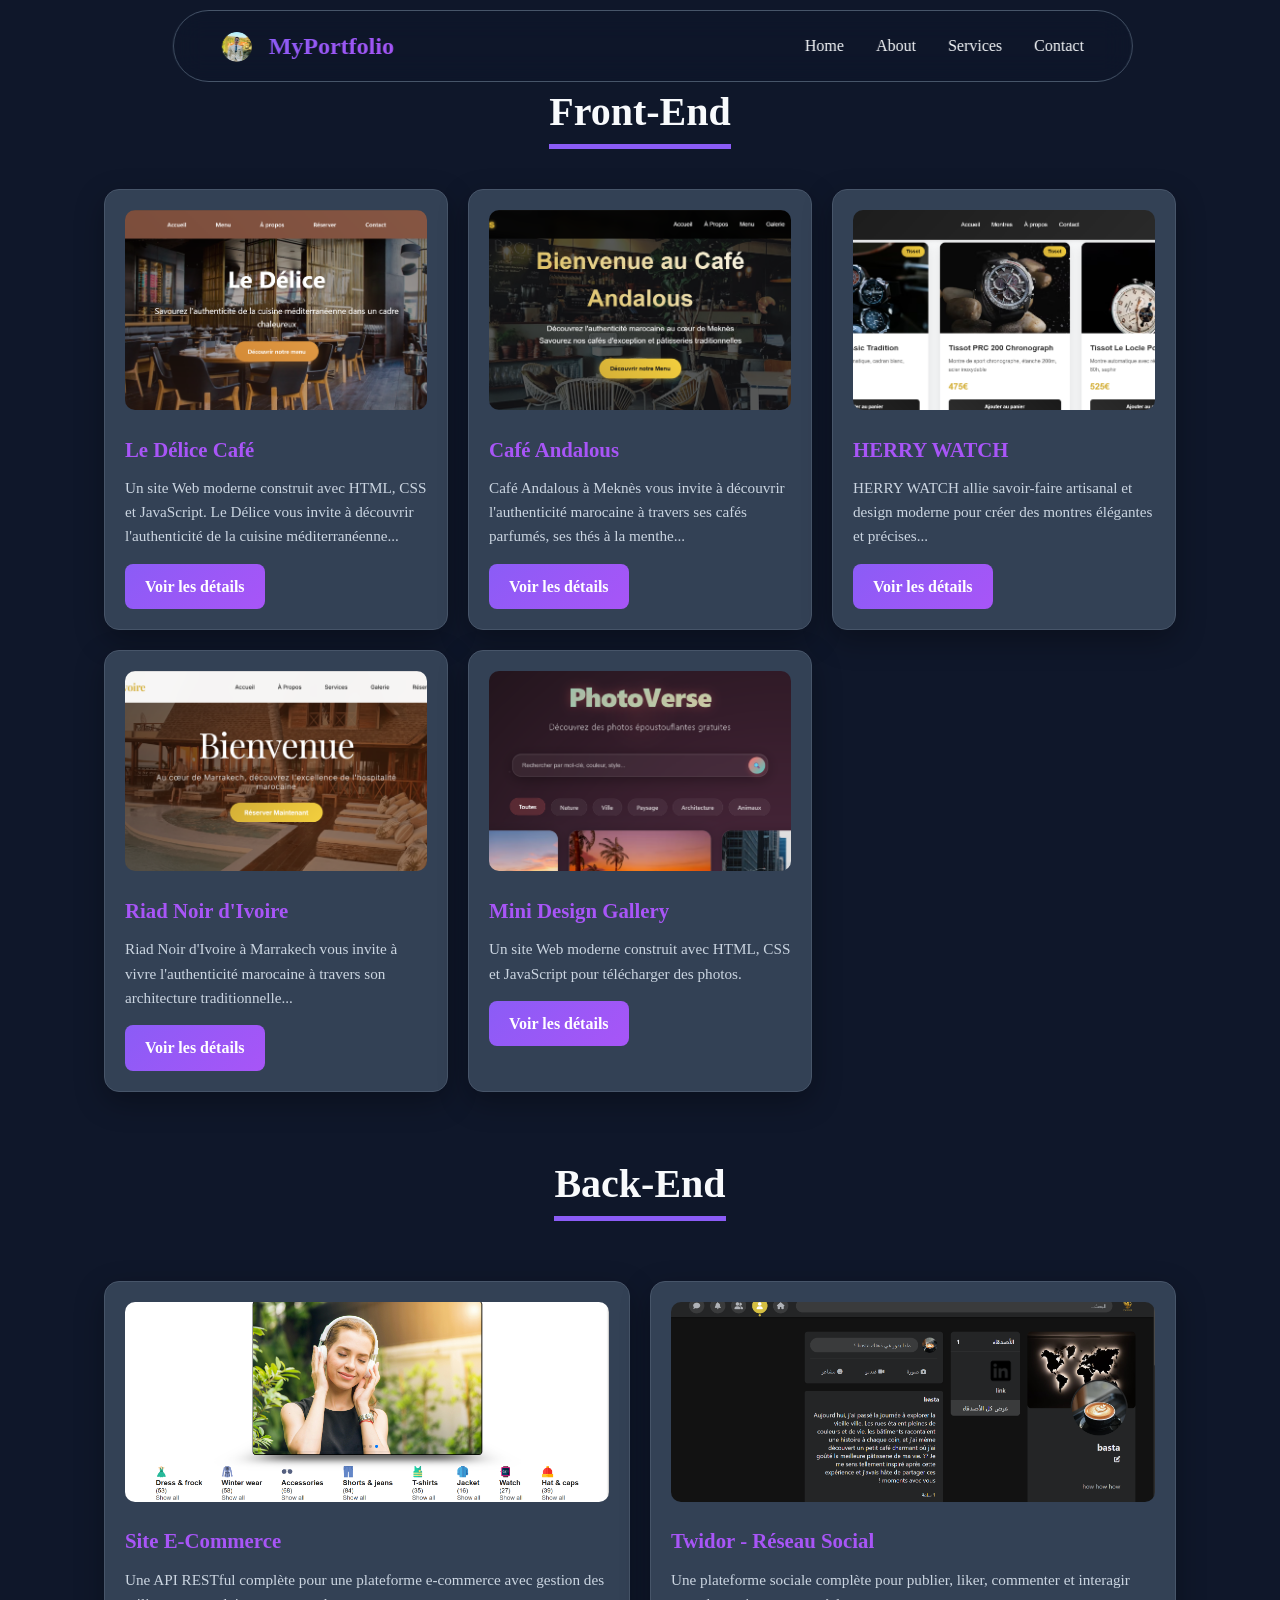
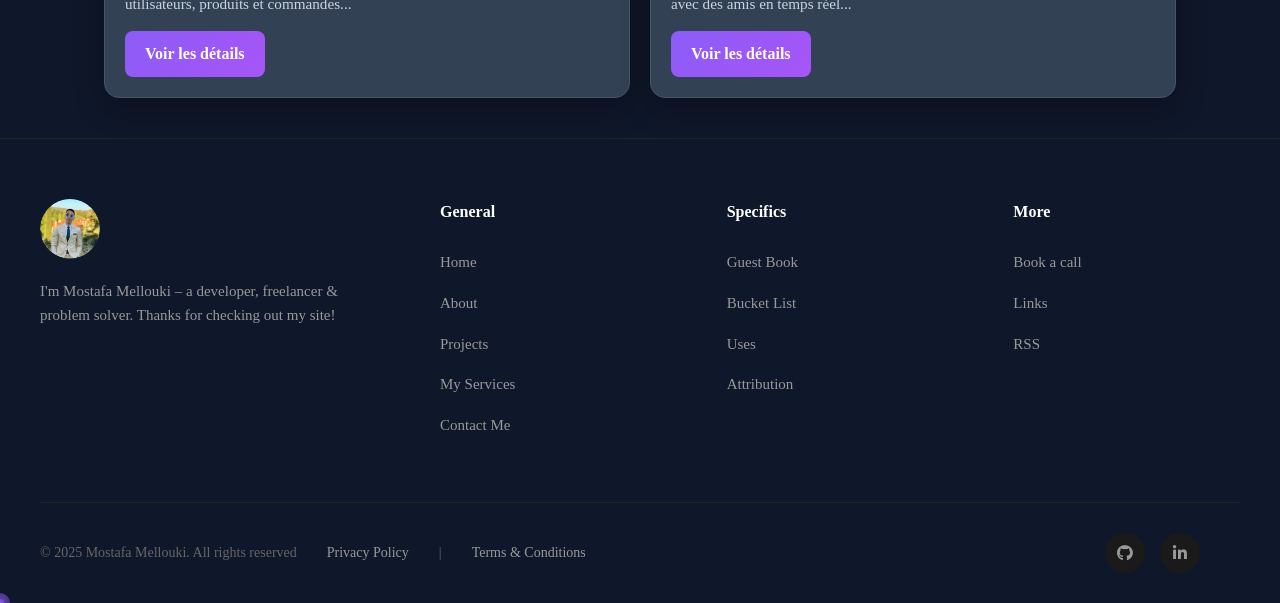
<file: project.html>
<!DOCTYPE html>
<html lang="en">

<head>
  <meta charset="UTF-8" />
  <meta name="viewport" content="width=device-width, initial-scale=1.0" />
  <meta name="description" content="Projects of Mostafa Mellouki" />
  <meta name="author" content="Mostafa Mellouki" />
  <link rel="icon" href="src/profile.png" style="border-radius: 100%;">
  <title>My Projects</title>
  <link rel="stylesheet" href="https://cdnjs.cloudflare.com/ajax/libs/font-awesome/6.4.2/css/all.min.css" />
  <link rel="stylesheet" href="style/project.css">
</head>

<body>

  <header>
    <nav>
      <a href="index.html">
        <img class="img-logo" src="src/profile.png" alt="mon photo">
        <div class="logo">
          <h4>My<span style="color: #ffffff;">Portfolio</span></h4>
        </div>

      </a>
      <ul class="nav-links">
        <li><a href="index.html#home" aria-label="Home">Home</a></li>
        <li><a href="index.html#about" aria-label="About">About</a></li>
        <li><a href="index.html#services" aria-label="Services">Services</a></li>
        <li><a href="index.html#contact" aria-label="Contact">Contact</a></li>
      </ul>
      <div class="burger-menu" aria-label="Burger Menu">
        <div class="line1"></div>
        <div class="line2"></div>
        <div class="line3"></div>
      </div>
    </nav>
  </header>

  <h1>Front-End </h1>

  <div class="projects-container" id="frontend-projects"></div>

  <div class="section-divider">
    <h1>Back-End </h1>
  </div>

  <div class="projects-container" id="backend-projects"></div>

  <!-- Modal -->
  <div class="modal" id="projectModal">
    <div class="modal-content">
      <span class="modal-close" onclick="closeModal()">&times;</span>
      <div class="modal-header">
        <h2 id="modalTitle"></h2>
        <div class="modal-tags" id="modalTags"></div>
      </div>
      <div class="gallery-container">
        <div class="gallery-wrapper">
          <div class="gallery-images" id="galleryImages"></div>
          <button class="gallery-btn prev" onclick="changeSlide(-1)">&#10094;</button>
          <button class="gallery-btn next" onclick="changeSlide(1)">&#10095;</button>
        </div>
        <div class="gallery-indicators" id="galleryIndicators"></div>
      </div>
      <div class="modal-body">
        <p class="modal-description" id="modalDescription"></p>
        <div class="modal-technologies">
          <h3>Technologies utilisées</h3>
          <div class="tech-list" id="modalTechnologies"></div>
        </div>
        <a class="modal-link" id="modalLink" target="_blank">Voir le projet <i class="fas fa-external-link-alt"></i></a>
      </div>
    </div>
  </div>


  <footer>
    <div class="footer-container">
      <div class="footer-grid">
        <div class="footer-intro">
          <div class="footer-avatar"><img src="src/profile.png" alt=""></div>
          <p>I'm Mostafa Mellouki – a developer, freelancer & problem solver. Thanks for checking
            out my site!</p>
        </div>

        <div class="footer-column">
          <h4>General</h4>
          <ul>
            <li><a href="index.html#home">Home</a></li>
            <li><a href="index.html#about">About</a></li>
            <li><a href="project.html">Projects</a></li>
            <li><a href="index.html#services">My Services</a></li>
            <li><a href="index.html#contact">Contact Me</a></li>
          </ul>
        </div>

        <div class="footer-column">
          <h4>Specifics</h4>
          <ul>
            <li><a href="#guestbook">Guest Book</a></li>
            <li><a href="#bucket">Bucket List</a></li>
            <li><a href="#uses">Uses</a></li>
            <li><a href="#attribution">Attribution</a></li>
          </ul>
        </div>

        <div class="footer-column">
          <h4>More</h4>
          <ul>
            <li><a href="#call">Book a call</a></li>
            <li><a href="#links">Links</a></li>
            <li><a href="#rss">RSS</a></li>
          </ul>
        </div>
      </div>

      <div class="footer-bottom">
        <div class="footer-legal">
          <span>© 2025 Mostafa Mellouki. All rights reserved</span>
          <a href="#privacy">Privacy Policy</a>
          <span>|</span>
          <a href="#terms">Terms & Conditions</a>
        </div>

        <div class="footer-social">
          <a href="https://github.com/PhoenixN1/desktop-tutorial" class="social-icon" aria-label="GitHub">
            <i class="fab fa-github"></i>
          </a>
          <a href="https://www.linkedin.com/in/mostafa-mellouki-25bb69280/" class="social-icon" aria-label="LinkedIn">
            <i class="fab fa-linkedin-in"></i>
          </a>

        </div>
      </div>
    </div>
  </footer>
  <script src="script/project.js"></script>
</body>

</html>
</file>
<file: style/project.css>
* {
    margin: 0;
    padding: 0;
    box-sizing: border-box;
}

:root {
    --primary-color: #8b5cf6;
    --secondary-color: #a855f7;
    --accent-color: #06b6d4;
    --text-color: #f8fafc;
    --light-text: #cbd5e1;
    --bg-color: #0f172a;
    --secondary-bg: #1e293b;
    --card-bg: #334155;
    --white: #ffffff;
    --gradient: linear-gradient(135deg, var(--primary-color), var(--secondary-color));
    --accent-gradient: linear-gradient(135deg, var(--accent-color), var(--primary-color));
    --dark-gradient: linear-gradient(135deg, #1e293b, #334155);
    --shadow: 0 10px 30px rgba(0, 0, 0, 0.3);
    --shadow-hover: 0 20px 40px rgba(0, 0, 0, 0.4);
    --border-color: #475569;
}

html {
    scroll-behavior: smooth;
}

body {
    /* font-family: 'Segoe UI', Tahoma, Geneva, Verdana, sans-serif; */
    line-height: 1.6;
    font-family: 'Instrument Serif', serif;

    color: var(--text-color);
    background: var(--bg-color);
    overflow-x: hidden;
    padding-top: 80px;
}

header {
    position: fixed;
    margin: 10px 0;
    top: 0;
    width: 75%;
    border-radius: 50px;
    background: #0f172a76;
    backdrop-filter: blur(15px);
    border: 1px solid var(--border-color);
    z-index: 1000;
    transition: all 0.3s ease;
    transform: translateX(18%);
}

header.scrolled {
    /* background: rgba(15, 23, 42, 0.98); */
    box-shadow: var(--shadow);
}

nav {
    display: flex;
    justify-content: space-between;
    align-items: center;
    padding: 1rem 5%;
    max-width: 1200px;
    margin: 0 auto;
}

nav a {
    text-decoration: none;
    display: flex;
}

.logo {
    font-size: 1.5rem;
    font-weight: bold;
    background: var(--gradient);
    -webkit-background-clip: text;
    -webkit-text-fill-color: transparent;
    background-clip: text;
    text-decoration: none;
    display: flex;
    align-items: center;
    gap: 0.5rem;
}

.img-logo {
    width: 30px;
    height: 30px;
    border-radius: 50%;
    object-fit: cover;
    margin: 5px 17px 0 0px;
    /* border: solid #fff 5px; */
}

.nav-links {
    display: flex;
    list-style: none;
    gap: 2rem;
}

.nav-links a {
    text-decoration: none;
    color: var(--text-color);
    font-weight: 500;
    position: relative;
    transition: all 0.3s ease;
}

.nav-links a::after {
    content: '';
    position: absolute;
    bottom: -5px;
    left: 0;
    width: 0%;
    height: 2px;
    background: var(--gradient);
    transition: width 0.3s ease;
}

.nav-links a:hover::after,
.nav-links a.active::after {
    width: 100%;
}

.burger-menu {
    display: none;
    flex-direction: column;
    cursor: pointer;
    gap: 5px;
}

.burger-menu div {
    width: 25px;
    height: 3px;
    background: var(--text-color);
    border-radius: 5px;
    transition: all 0.3s ease;
}

h1 {
    width: max-content;
    margin: 0 auto 40px auto;
    text-align: center;
    border-bottom: solid 5px var(--primary-color);
    color: var(--text-color);
    font-size: 2.5rem;
}

.section-divider {
    margin: 60px auto;
    text-align: center;
}

.projects-container {
    display: grid;
    grid-template-columns: repeat(auto-fit, minmax(280px, 1fr));
    gap: 20px;
    max-width: 1200px;
    margin: auto;
    padding: 0 5%;
    margin-bottom: 40px;
}

.project-card {
    background: var(--card-bg);
    border: 1px solid var(--border-color);
    border-radius: 15px;
    padding: 20px;
    box-shadow: var(--shadow);
    transition: transform 0.3s ease, box-shadow 0.3s ease;
    cursor: pointer;
    position: relative;
    overflow: hidden;
}

.project-card::before {
    content: '';
    position: absolute;
    top: 0;
    left: -100%;
    width: 100%;
    height: 100%;
    background: linear-gradient(90deg, transparent, rgba(139, 92, 246, 0.1), transparent);
    transition: left 0.5s ease;
}

.project-card:hover::before {
    left: 100%;
}

.project-card:hover {
    transform: translateY(-8px);
    box-shadow: var(--shadow-hover);
    border-color: var(--primary-color);
}

.project-card img {
    width: 100%;
    height: 200px;
    object-fit: cover;
    border-radius: 10px;
    margin-bottom: 15px;
    transition: transform 0.3s ease;
}

.project-card:hover img {
    transform: scale(1.05);
}

.project-card h3 {
    color: var(--secondary-color);
    margin-bottom: 10px;
    font-size: 1.3rem;
}

.project-card p {
    font-size: 0.95rem;
    color: var(--light-text);
    display: -webkit-box;
    -webkit-line-clamp: 3;
    -webkit-box-orient: vertical;
    overflow: hidden;
}

.project-card .view-details {
    display: inline-block;
    margin-top: 15px;
    padding: 10px 20px;
    background: var(--gradient);
    color: var(--white);
    font-weight: bold;
    text-decoration: none;
    border-radius: 8px;
    transition: all 0.3s;
}

.project-card .view-details:hover {
    transform: scale(1.05);
    box-shadow: 0 5px 15px rgba(139, 92, 246, 0.4);
}

/* Modal Styles */
.modal {
    display: none;
    position: fixed;
    top: 0;
    left: 0;
    width: 100%;
    height: 100%;
    background: rgba(0, 0, 0, 0.9);
    z-index: 2000;
    opacity: 0;
    transition: opacity 0.3s ease;
}

.modal.active {
    display: flex;
    opacity: 1;
    justify-content: center;
    align-items: center;
}

.modal-content {
    background: var(--secondary-bg);
    border: 1px solid var(--border-color);
    border-radius: 20px;
    max-width: 900px;
    width: 90%;
    max-height: 90vh;
    overflow-y: auto;
    position: relative;
    animation: slideIn 0.4s ease;
    box-shadow: 0 20px 60px rgba(0, 0, 0, 0.5);
}

@keyframes slideIn {
    from {
        transform: translateY(-50px);
        opacity: 0;
    }

    to {
        transform: translateY(0);
        opacity: 1;
    }
}

footer {
    background: var(--bg-color);
    color: #fff;
    padding: 60px 40px 30px;
    border-top: 1px solid #222;
}

.footer-container {
    max-width: 1400px;
    margin: 0 auto;
}

.footer-grid {
    display: grid;
    grid-template-columns: 1.5fr 1fr 1fr 1fr;
    gap: 60px;
    margin-bottom: 50px;
}

.footer-intro {
    display: flex;
    flex-direction: column;
    gap: 20px;
}

.footer-avatar {
    width: 60px;
    height: 60px;
    background: transparent;
    border-radius: 12px;
    display: flex;
    align-items: center;
    justify-content: center;
    font-size: 24px;
}

.footer-avatar img {
    width: 100%;
    height: 100%;
    object-fit: cover;
    border-radius: 50%;
}

.footer-intro p {
    color: #999;
    line-height: 1.6;
    font-size: 15px;
}

.footer-column h4 {
    font-size: 16px;
    font-weight: 600;
    margin-bottom: 25px;
    color: #fff;
}

.footer-column ul {
    list-style: none;
}

.footer-column ul li {
    margin-bottom: 15px;
}

.footer-column ul li a {
    color: #999;
    text-decoration: none;
    font-size: 15px;
    transition: color 0.3s ease;
}

.footer-column ul li a:hover {
    color: #fff;
}

.footer-bottom {
    display: flex;
    justify-content: space-between;
    align-items: center;
    padding-top: 30px;
    border-top: 1px solid #222;
}

.footer-legal {
    display: flex;
    gap: 30px;
    align-items: center;
}

.footer-legal span {
    color: #666;
    font-size: 14px;
}

.footer-legal a {
    color: #999;
    text-decoration: none;
    font-size: 14px;
    transition: color 0.3s ease;
}

.footer-legal a:hover {
    color: #fff;
}

.footer-social {
    display: flex;
    gap: 15px;
    margin: 0 40px;
}

.social-icon {
    width: 40px;
    height: 40px;
    border-radius: 50%;
    background: #1a1a1a;
    display: flex;
    align-items: center;
    justify-content: center;
    color: #999;
    text-decoration: none;
    transition: all 0.3s ease;
}

.social-icon:hover {
    background: #2a2a2a;
    color: #fff;
    transform: translateY(-2px);
}

.theme-toggle {
    width: 40px;
    height: 40px;
    border-radius: 50%;
    background: #1a1a1a;
    border: none;
    color: #999;
    cursor: pointer;
    display: flex;
    align-items: center;
    justify-content: center;
    transition: all 0.3s ease;
}

.theme-toggle:hover {
    background: #2a2a2a;
    color: #fff;
}

@media (max-width: 1024px) {
    .footer-grid {
        grid-template-columns: 1fr 1fr;
        gap: 40px;
    }
}

@media (max-width: 768px) {
    footer {
        padding: 40px 20px 20px;
    }

    .footer-grid {
        grid-template-columns: 1fr;
        gap: 40px;
    }

    .footer-bottom {
        flex-direction: column;
        gap: 20px;
        text-align: center;
    }

    .footer-legal {
        flex-direction: column;
        gap: 10px;
    }
}

.modal-close {
    position: absolute;
    top: 20px;
    right: 20px;
    font-size: 2rem;
    color: var(--text-color);
    cursor: pointer;
    background: var(--card-bg);
    width: 40px;
    height: 40px;
    display: flex;
    align-items: center;
    justify-content: center;
    border-radius: 50%;
    transition: all 0.3s ease;
    z-index: 10;
}

.modal-close:hover {
    background: var(--primary-color);
    transform: rotate(90deg);
}

.modal-header {
    padding: 40px 40px 20px;
}

.modal-header h2 {
    font-size: 2rem;
    background: var(--gradient);
    -webkit-background-clip: text;
    -webkit-text-fill-color: transparent;
    background-clip: text;
    margin-bottom: 10px;
}

.modal-tags {
    display: flex;
    gap: 10px;
    flex-wrap: wrap;
    margin-top: 15px;
}

.modal-tag {
    padding: 5px 15px;
    background: var(--card-bg);
    border: 1px solid var(--primary-color);
    border-radius: 20px;
    font-size: 0.85rem;
    color: white;
}

.gallery-container {
    position: relative;
    padding: 0 40px;
    margin: 20px 0;
}

.gallery-wrapper {
    overflow: hidden;
    border-radius: 15px;
    position: relative;
}

.gallery-images {
    display: flex;
    transition: transform 0.5s ease;
}

.gallery-images img {
    min-width: 100%;
    height: 400px;
    object-fit: cover;
}

.gallery-btn {
    position: absolute;
    top: 50%;
    transform: translateY(-50%);
    background: rgba(139, 92, 246, 0.8);
    color: var(--white);
    border: none;
    width: 50px;
    height: 50px;
    border-radius: 50%;
    font-size: 1.5rem;
    cursor: pointer;
    transition: all 0.3s ease;
    z-index: 5;
}

.gallery-btn:hover {
    background: var(--primary-color);
    transform: translateY(-50%) scale(1.1);
}

.gallery-btn.prev {
    left: 10px;
}

.gallery-btn.next {
    right: 10px;
}

.gallery-indicators {
    display: flex;
    justify-content: center;
    gap: 10px;
    margin-top: 15px;
}

.indicator {
    width: 10px;
    height: 10px;
    border-radius: 50%;
    background: var(--border-color);
    cursor: pointer;
    transition: all 0.3s ease;
}

.indicator.active {
    background: var(--primary-color);
    width: 30px;
    border-radius: 5px;
}

.modal-body {
    padding: 20px 40px 40px;
}

.modal-description {
    color: var(--light-text);
    line-height: 1.8;
    margin-bottom: 20px;
}

.modal-technologies {
    margin: 30px 0;
}

.modal-technologies h3 {
    color: var(--text-color);
    margin-bottom: 15px;
    font-size: 1.2rem;
}

.tech-list {
    display: flex;
    gap: 10px;
    flex-wrap: wrap;
}

.tech-item {
    padding: 8px 16px;
    background: var(--dark-gradient);
    border: 1px solid var(--border-color);
    border-radius: 8px;
    font-size: 0.9rem;
    color: var(--light-text);
}

.modal-link {
    display: inline-block;
    padding: 12px 30px;
    background: var(--gradient);
    color: var(--white);
    text-decoration: none;
    border-radius: 8px;
    font-weight: bold;
    transition: all 0.3s ease;
    margin-top: 20px;
}

.modal-link:hover {
    transform: translateY(-2px);
    box-shadow: 0 5px 20px rgba(139, 92, 246, 0.4);
}

.custom-cursor {
    position: fixed;
    width: 20px;
    height: 20px;
    border-radius: 50%;
    background: rgba(139, 92, 246, 0.5);
    pointer-events: none;
    z-index: 9999;
    transition: all 0.1s ease;
    transform: translate(-50%, -50%);
    backdrop-filter: blur(2px);
}

.cursor-follower {
    position: fixed;
    width: 8px;
    height: 8px;
    border-radius: 50%;
    background: var(--primary-color);
    pointer-events: none;
    z-index: 9998;
    transition: all 0.15s ease;
    transform: translate(-50%, -50%);
}

@media (max-width: 768px) {
    .nav-links {
        position: fixed;
        top: 70px;
        right: -130%;
        width: 100%;
        height: calc(100vh - 70px);
        background: rgba(15, 23, 42, 0.95);
        backdrop-filter: blur(10px);
        flex-direction: column;
        justify-content: start;
        align-items: center;
        padding-top: 2rem;
        transition: right 0.3s ease;
    }

    .nav-links.active {
        right: 0;
    }

    .burger-menu {
        display: flex;
    }

    h1 {
        font-size: 1.8rem;
    }

    .modal-content {
        width: 95%;
    }

    .modal-header,
    .modal-body,
    .gallery-container {
        padding: 20px;
    }

    .gallery-images img {
        height: 250px;
    }

    .gallery-btn {
        width: 40px;
        height: 40px;
        font-size: 1.2rem;
    }
}

@media (max-width: 480px) {
    .project-card {
        padding: 1.2rem;
    }
}



.social-icons {
    margin-bottom: 15px;
}

.social-icons a {
    color: var(--text-color);
    margin: 0 10px;
    font-size: 1.2rem;
    transition: color 0.3s;
}

.social-icons a:hover {
    color: var(--primary-color);
}

.copyright {
    color: var(--light-text);
}

.highlight {
    color: var(--primary-color);
}
</file>
